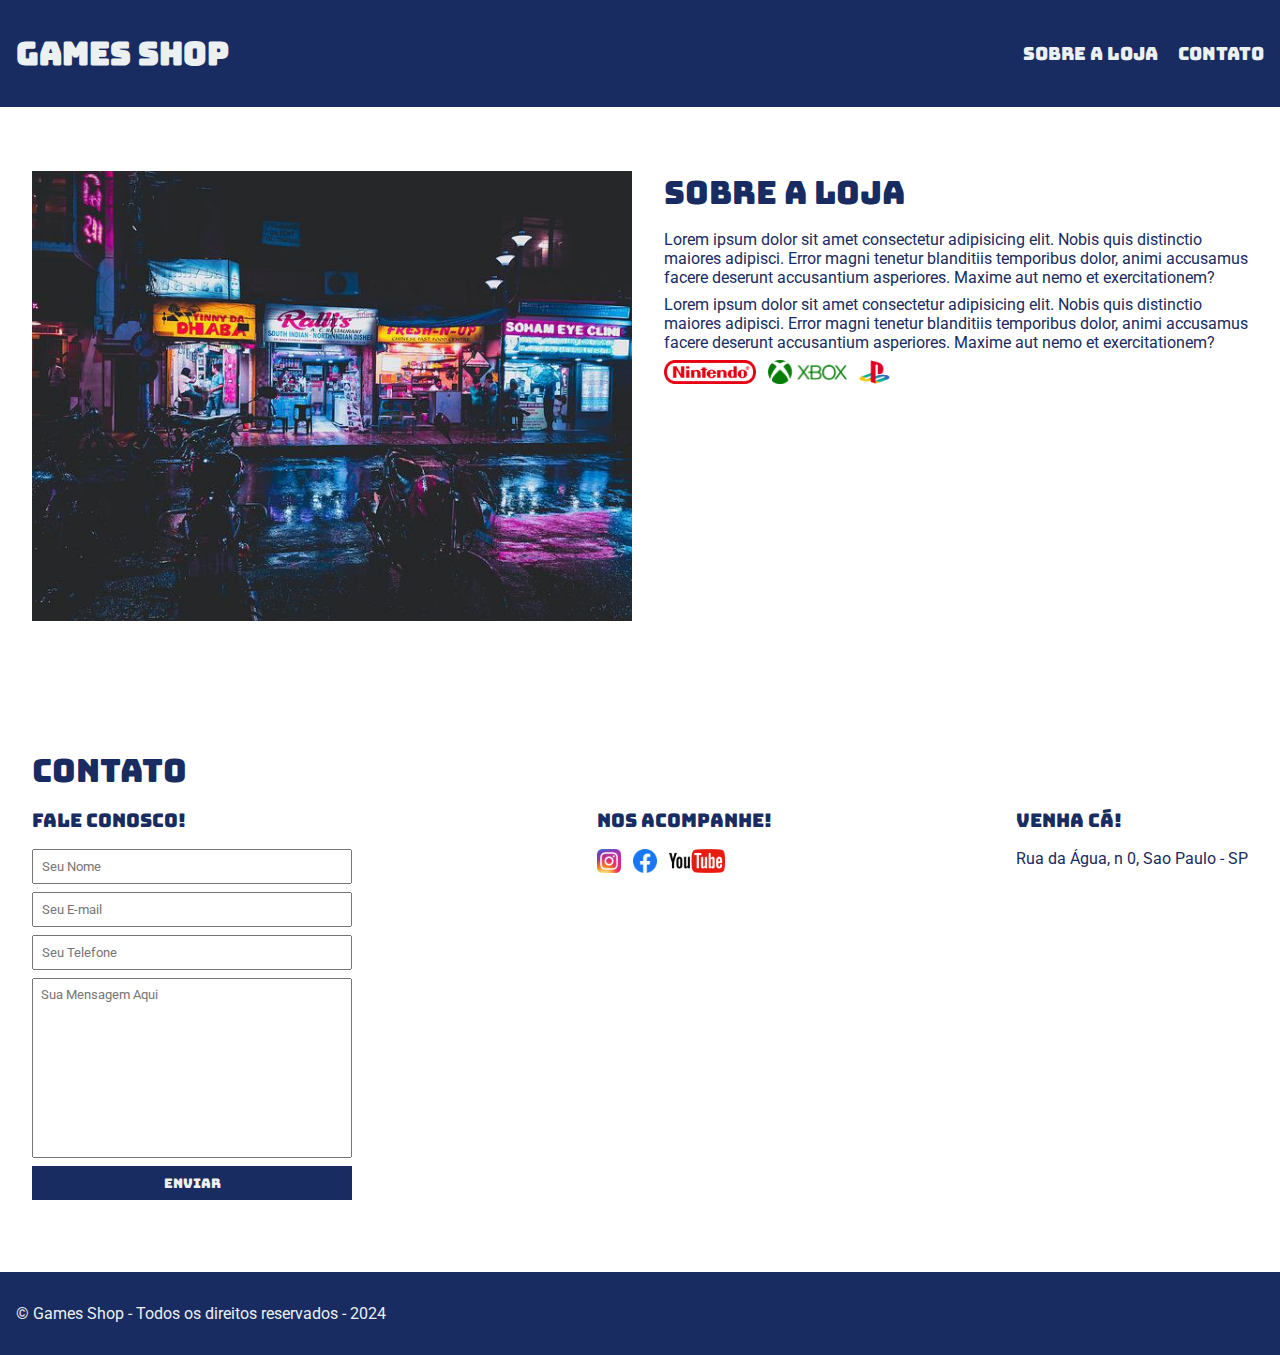
<file: index.html>
<!DOCTYPE html>
<html lang="pt-BR">
<head>
    <meta charset="UTF-8">
    <meta http-equiv="X-UA-Compatible" content="IE=edge">
    <meta name="viewport" content="width=device-width, initial-scale=1.0">
    <title>Games Shop - A sua loja de Games</title>
    <link rel="stylesheet" href="./main.css" />

    <link rel="preconnect" href="https://fonts.googleapis.com">
    <link rel="preconnect" href="https://fonts.gstatic.com" crossorigin>
    <link href="https://fonts.googleapis.com/css2?family=Bungee&family=Roboto:ital,wght@0,100;0,300;0,400;0,500;0,700;0,900;1,100;1,300;1,400;1,500;1,700;1,900&display=swap" rel="stylesheet">

</head>
<body>
    <header>
        <div class="container">
            <h1>Games Shop</h1>
        <nav>
            <ul>
                <li>
                    <a href="#about"> Sobre a loja</a>
                </li>
                <li>
                    <a href="#contacts"> Contato</a>
                </li>
            </ul>
        </nav>
        </div>
    </header>
    <section id="about">
        <div class="container">
            <img class="store-front" src="./imagens/loja.jpg" alt="Fachada da Loja" />
            <div>
                <h2>Sobre a loja</h2>
                <p>
                    Lorem ipsum dolor sit amet consectetur adipisicing elit. Nobis quis distinctio maiores adipisci. Error magni tenetur blanditiis temporibus dolor, animi accusamus facere deserunt accusantium asperiores. Maxime aut nemo et exercitationem?
                </p>
                <p>
                    Lorem ipsum dolor sit amet consectetur adipisicing elit. Nobis quis distinctio maiores adipisci. Error magni tenetur blanditiis temporibus dolor, animi accusamus facere deserunt accusantium asperiores. Maxime aut nemo et exercitationem?
                </p>
                <ul class="brands-list">
                    <li><img src="./imagens/nintendo.png" alt="Logo da Nintendo"></li>
                    <li><img src="./imagens/xbox.png" alt="Logo da xbox"></li>
                    <li><img src="./imagens/playstation.png" alt="Logo da playstation"></li>
                </ul>
            </div>
    </section>
    <section id="contacts">
        <div class="container">
            <h2>Contato</h2>
            <div class="contacting"> 
                <div>
                    <h3>Fale Conosco!</h3>
                    <form action="">
                        <input type="text" placeholder="Seu Nome" required/>
                        <input type="email" placeholder="Seu E-mail" required/>
                        <input type="tel" placeholder="Seu Telefone"/>
                        <textarea placeholder="Sua Mensagem Aqui" name="" id="" cols="30" rows="10" required></textarea>
                        <button type="submit">Enviar</button>
                    </form>
                </div>
                <div>
                    <h3>Nos acompanhe!</h3>
                    <ul class="social-media">
                        <li><a href="#" title="Siga-nos no instagram">
                            <img src="imagens/instagram.png" alt="Logo instagram">
                        </a></li>
                        <li><a href="#" title="Siga-nos no facebook">
                            <img src="imagens/facebook.png" alt="Logo facebook">
                        </a></li>
                        <li><a href="#" title="Visite nosso Youtube">
                            <img src="imagens/youtube.png" alt="Logo youtube">
                        </a></li>
                    </ul>
                </div>
                <div>
                    <h3>Venha cá!</h3>
                    <p>
                        Rua da Água, n 0, Sao Paulo - SP
                    </p>
                </div>
    </section>
    <footer>
        <div class="container">
            <p>
                &copy; Games Shop - Todos os direitos reservados - 2024
            </p>
        </div>
    </footer>
</body>
</html>
</file>
<file: main.css>
* {
    /* color: red; */
    box-sizing: border-box;
    margin: 0;
    padding: 0;
}

body,
input,
textarea {
    font-family: "Roboto", sans-serif;
    font-weight: 400;
    font-style: normal;
}

body > header{
    background-color: #182C61;
    padding: 16px 0;
    color: #ecf0f1;
}

header nav li{
    display: inline;
    margin-left: 16px;
    font-size: 18px;
}

header nav li a{
    color: #ecf0f1;
    text-decoration: none;
}

header .container,
section .container,
footer .container {
    max-width: 1280px;
    width: 100%;
    margin: 0 auto;
    display: flex;
    align-items: center;
    justify-content: space-between;
}

section .container {
    align-items: flex-start;
}

section {
    padding: 48px 16px;
    color: #182C61;
}

section h2,
.articles article {
    margin-bottom: 16px;
}

section p{
    margin-bottom: 8px;
}

.store-front{
    margin-right: 32px;
    max-width: 600px; /* Limit size for large screens */

}

header li{
    display: inline;
   /* font-family: Arial, Helvetica, sans-serif;
    font-weight: bold;*/
    margin-left: 16px;
}

header li a{
    text-decoration: none;
    color: #f5f6fa;
}

header,
section h2,
section h3,
form button{
    font-family: "Bungee", sans-serif;
    font-weight: normal;
}

.brands-list img{
    height: 24px;
}
.brands-list li{
    display: inline;
    margin-right: 8px;

}

section h2 {
    font-size: 32px;
    margin-bottom: 16px;
}

.container {
    width: 1200px;
    width: 90%;
    margin: 0 auto;
    padding: 16px;
}

.social-media img{
    height: 24px;
}

.social-media li {
    display: inline;
    margin-right: 8px;
}

.social-media li a{
    text-decoration: none;
}


#contacts .container {
    display: block;
}

.contacting {
    display: flex;
    justify-content: space-between;

    display: flex;
    flex-wrap: wrap; /* Allow wrapping for smaller screens */
    gap: 24px; /* Add space between columns */
    justify-content: space-between;
}

form input,
form textarea,
form button {
    display: block;
    width: 320px;
    margin-bottom: 8px;
    padding: 8px;
}

form textarea {
    resize: none;
    height: 180px;
}

section h3 {
    margin-bottom: 16px;
}

form button{
    background-color: #182C61;
    color: #ecf0f1;
    border: none;
    cursor: pointer;
}

form button:hover{
    background-color: #2448aa;
}

input:focus,textarea:focus {
    outline-color: #182C61;
}

footer{
    background-color: #182C61;
    color: #ecf0f1;
    padding: 16px 0;
}

@media (max-width: 768px) {
    header .container,
    #contacts .container {
        flex-direction: column; /* Stack items */
        align-items: center;
    }

    .contacting {
        flex-direction: column; /* Stack the contact sections */
        gap: 16px;
    }

    form input,
    form textarea,
    form button {
        width: 100%; /* Full width for form elements */
    }

    section h2 {
        font-size: 24px; /* Reduce heading size */
    }
}
</file>
